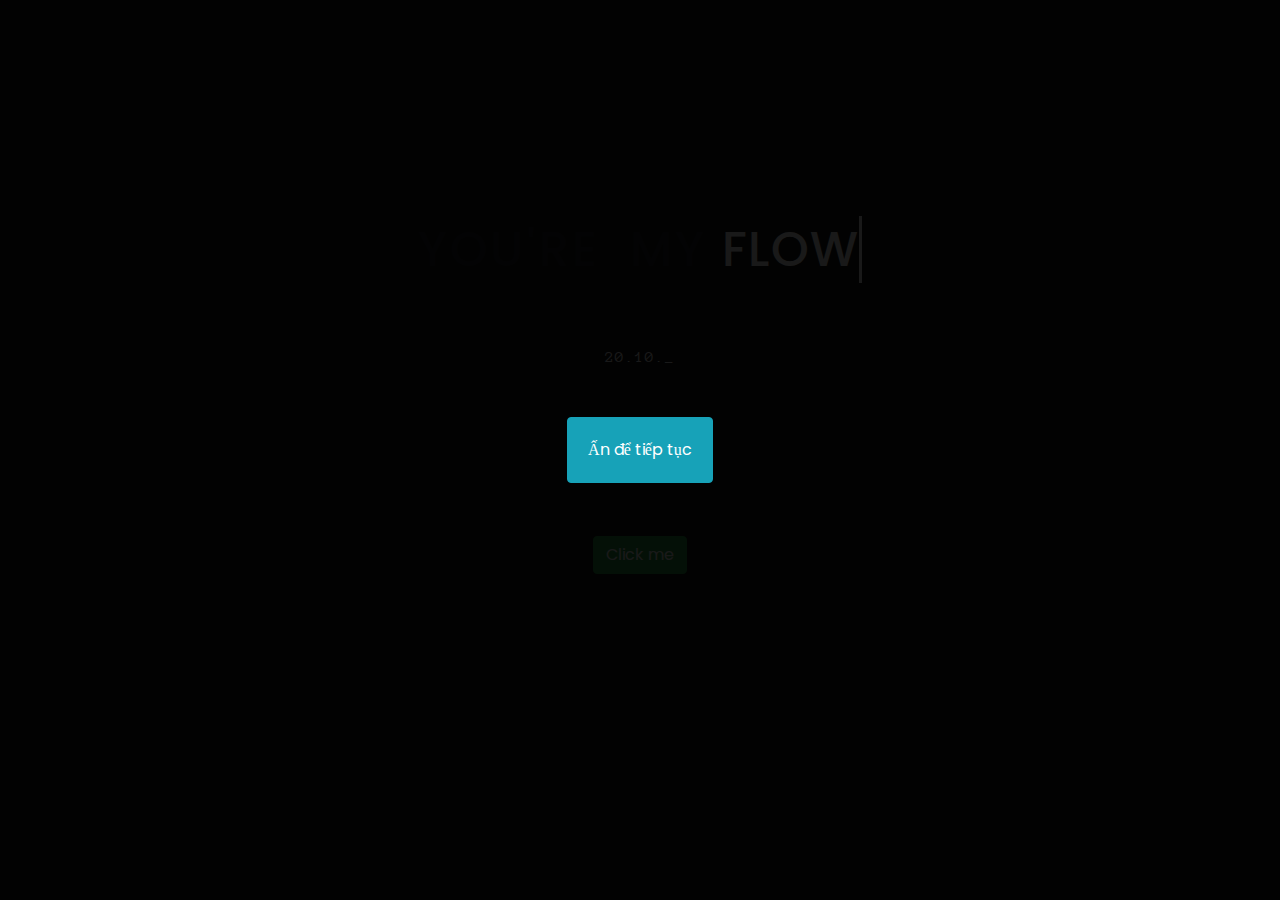
<file: index.html>
<!DOCTYPE html>
<html lang="en">
  <head>
    <meta charset="UTF-8" />
    <meta http-equiv="X-UA-Compatible" content="IE=edge" />
    <meta name="viewport" content="width=device-width, initial-scale=1.0" />
    <link rel="stylesheet" href="css/style.css" />
    <link rel="icon" href="img/flowers.png" type="image/x-icon" />
    <title>Flowers</title>
    <link
      href="https://fonts.googleapis.com/css?family=Anonymous+Pro"
      rel="stylesheet"
      type="text/css"
    />
    <link
      rel="stylesheet"
      href="https://cdn.jsdelivr.net/npm/bootstrap@4.0.0/dist/css/bootstrap.min.css"
      integrity="sha384-Gn5384xqQ1aoWXA+058RXPxPg6fy4IWvTNh0E263XmFcJlSAwiGgFAW/dAiS6JXm"
      crossorigin="anonymous"
    />
  </head>

  <body>
    <div class="overlay">
      <button
        type="button"
        class="btn btn-info"
        style="margin: auto"
        id="removeOverLay"
      >
        Ấn để tiếp tục
      </button>
    </div>
    <div class="greetings">
      <!-- silahkan menambah kata sesuai keinginan dengan <span>text...</span -->

      <span id="letter">Y</span>
      <span id="letter">O</span>
      <span id="letter">U</span>
      <span id="letter">'</span>
      <span id="letter">R</span>
      <span>E</span>

      <span style="margin-right: 20px"></span>
      <span id="letter">M</span>
      <span>Y</span>

      <span style="margin-right: 4pt"></span>
      <br class="mobile-break" />

      <span id="letter">
        <a
          href=""
          id="pp_letter"
          class="typewrite"
          data-period="2000"
          data-type='[ "FLOWER🌸", "SUNSHINE☀️", "LOVE❤️","QUEEN👸" ,"SWEET🍓"]'
        >
          <script>
            var TxtType = function (el, toRotate, period) {
              this.toRotate = toRotate;
              this.el = el;
              this.loopNum = 0;
              this.period = parseInt(period, 10) || 2000;
              this.txt = '';
              this.tick();
              this.isDeleting = false;
            };

            TxtType.prototype.tick = function () {
              var i = this.loopNum % this.toRotate.length;
              var fullTxt = this.toRotate[i];

              if (this.isDeleting) {
                this.txt = fullTxt.substring(0, this.txt.length - 1);
              } else {
                this.txt = fullTxt.substring(0, this.txt.length + 1);
              }

              this.el.innerHTML = '<span class="wrap">' + this.txt + '</span>';

              var that = this;
              var delta = 200 - Math.random() * 100;

              if (this.isDeleting) {
                delta /= 2;
              }

              if (!this.isDeleting && this.txt === fullTxt) {
                delta = this.period;
                this.isDeleting = true;
              } else if (this.isDeleting && this.txt === '') {
                this.isDeleting = false;
                this.loopNum++;
                delta = 500;
              }

              setTimeout(function () {
                that.tick();
              }, delta);
            };

            window.onload = function () {
              var elements = document.getElementsByClassName('typewrite');
              for (var i = 0; i < elements.length; i++) {
                var toRotate = elements[i].getAttribute('data-type');
                var period = elements[i].getAttribute('data-period');
                if (toRotate) {
                  new TxtType(elements[i], JSON.parse(toRotate), period);
                }
              }
              // INJECT CSS
              var css = document.createElement('style');
              css.type = 'text/css';
              css.innerHTML =
                '.typewrite > .wrap { border-right: 0.08em solid #fff}';
              document.body.appendChild(css);
            };
          </script>
          <span class="wrap"></span>
        </a>
      </span>
      <!-- <span id="letter">F</span>
        <span id="letter">L</span>
        <span id="letter">O</span>
        <span id="letter">W</span>
        <span id="letter">E</span>
        <span id="letter">R</span> -->
    </div>
    <div id="typedtext" class="csstext">
      <script>
        // set up text to print, each item in array is new line
        var aText = new Array(
          '20.10.2023 Ngày Phụ Nữ Việt Nam 😳',
          'Chúc cho em, người con gái anh yêu thương🥰',
          'Nguyễn Thu🤭 Luôn rạng rỡ, khỏe mạnh và tràn đầy hạnh phúc',
          'Chúc cho em🫣, người con gái của anh',
          'Luôn được bảo vệ, yêu thương🙃',
          'Và biết rằng, anh luôn ở đây, yêu thương bé <3'
        );
        var iSpeed = 100; // time delay of print out
        var iIndex = 0; // start printing array at this posision
        var iArrLength = aText[0].length; // the length of the text array
        var iScrollAt = 20; // start scrolling up at this many lines

        var iTextPos = 0; // initialise text position
        var sContents = ''; // initialise contents variable
        var iRow; // initialise current row

        function typewriter() {
          sContents = ' ';
          iRow = Math.max(0, iIndex - iScrollAt);
          var destination = document.getElementById('typedtext');

          while (iRow < iIndex) {
            sContents += aText[iRow++] + '<br>'; // Thêm thẻ <br> để tạo khoảng cách
          }
          destination.innerHTML =
            sContents + aText[iIndex].substring(0, iTextPos) + '_';
          if (iTextPos++ == iArrLength) {
            iTextPos = 0;
            iIndex++;
            if (iIndex != aText.length) {
              iArrLength = aText[iIndex].length;
              setTimeout('typewriter()', 500);
            }
          } else {
            setTimeout('typewriter()', iSpeed);
          }
        }

        typewriter();
      </script>
    </div>
    <div class="description">
      <!-- <p class="line-1 anim-typewriter"></p>
        <p class="line-1 anim-typewriter"></p>
        <p class="line-1 anim-typewriter"></p>
        <p class="line-1 anim-typewriter"></p> -->
    </div>
    <div class="button">
      <a
        href="flower.html"
        id="redirct"
        style="
          display: flex;
          flex-direction: column;
          align-items: center;
          justify-content: center;
        "
      >
        <div id="flower" class="rotate"></div>

        <script src="hoa.js"></script>
        <hr />
        <button type="button" class="btn btn-success">Click me</button>
      </a>
    </div>
    <audio src="audio/audio1.mp3" class="audio"></audio>
  </body>
  <script>
    const audio = document.querySelector('.audio');
    document
      .querySelector('#removeOverLay')
      .addEventListener('click', (event) => {
        document.querySelector('.overlay').style.display = 'none';
        audio.play();
      });
    audio.addEventListener('ended', () => {
      audio.play();
    });
  </script>
</html>
</file>
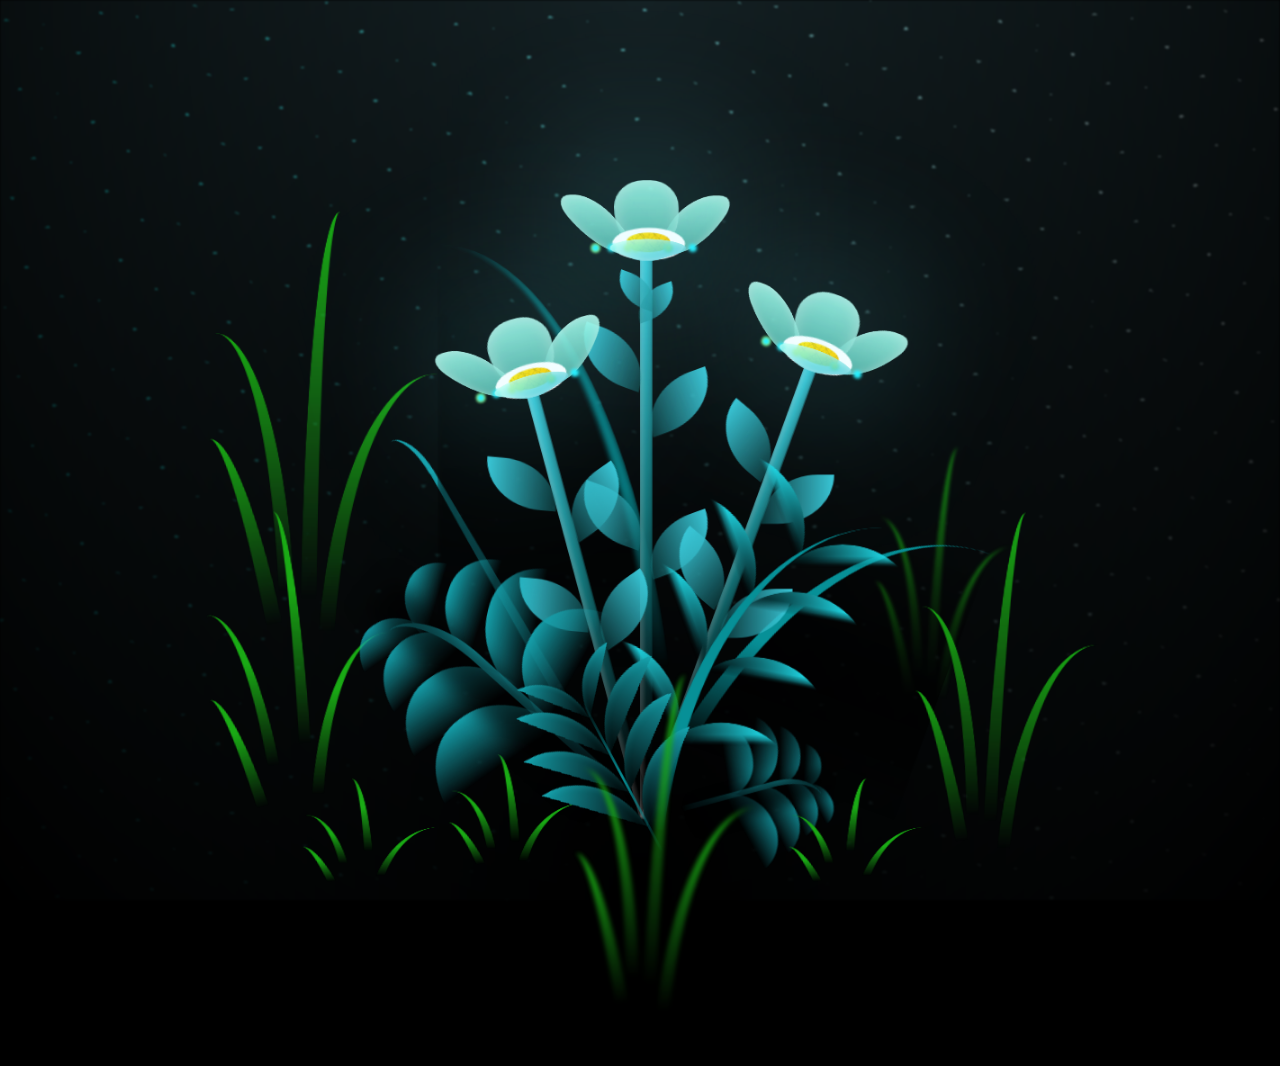
<file: flower.html>
<!DOCTYPE html>
<html lang="en">
  <head>
    <meta charset="UTF-8" />
    <meta http-equiv="X-UA-Compatible" content="IE=edge" />
    <meta name="viewport" content="width=device-width, initial-scale=1.0" />
    <link rel="stylesheet" href="css/main.css" />
    <link rel="icon" href="img/flowers.png" type="image/x-icon" />
    <title>flowers</title>
  </head>
  <body class="container">
    <div class="night"></div>
    <div class="flowers">
      <div class="flower flower--1">
        <div class="flower__leafs flower__leafs--1">
          <div class="flower__leaf flower__leaf--1"></div>
          <div class="flower__leaf flower__leaf--2"></div>
          <div class="flower__leaf flower__leaf--3"></div>
          <div class="flower__leaf flower__leaf--4"></div>
          <div class="flower__white-circle"></div>

          <div class="flower__light flower__light--1"></div>
          <div class="flower__light flower__light--2"></div>
          <div class="flower__light flower__light--3"></div>
          <div class="flower__light flower__light--4"></div>
          <div class="flower__light flower__light--5"></div>
          <div class="flower__light flower__light--6"></div>
          <div class="flower__light flower__light--7"></div>
          <div class="flower__light flower__light--8"></div>
        </div>
        <div class="flower__line">
          <div class="flower__line__leaf flower__line__leaf--1"></div>
          <div class="flower__line__leaf flower__line__leaf--2"></div>
          <div class="flower__line__leaf flower__line__leaf--3"></div>
          <div class="flower__line__leaf flower__line__leaf--4"></div>
          <div class="flower__line__leaf flower__line__leaf--5"></div>
          <div class="flower__line__leaf flower__line__leaf--6"></div>
        </div>
      </div>

      <div class="flower flower--2">
        <div class="flower__leafs flower__leafs--2">
          <div class="flower__leaf flower__leaf--1"></div>
          <div class="flower__leaf flower__leaf--2"></div>
          <div class="flower__leaf flower__leaf--3"></div>
          <div class="flower__leaf flower__leaf--4"></div>
          <div class="flower__white-circle"></div>

          <div class="flower__light flower__light--1"></div>
          <div class="flower__light flower__light--2"></div>
          <div class="flower__light flower__light--3"></div>
          <div class="flower__light flower__light--4"></div>
          <div class="flower__light flower__light--5"></div>
          <div class="flower__light flower__light--6"></div>
          <div class="flower__light flower__light--7"></div>
          <div class="flower__light flower__light--8"></div>
        </div>
        <div class="flower__line">
          <div class="flower__line__leaf flower__line__leaf--1"></div>
          <div class="flower__line__leaf flower__line__leaf--2"></div>
          <div class="flower__line__leaf flower__line__leaf--3"></div>
          <div class="flower__line__leaf flower__line__leaf--4"></div>
        </div>
      </div>

      <div class="flower flower--3">
        <div class="flower__leafs flower__leafs--3">
          <div class="flower__leaf flower__leaf--1"></div>
          <div class="flower__leaf flower__leaf--2"></div>
          <div class="flower__leaf flower__leaf--3"></div>
          <div class="flower__leaf flower__leaf--4"></div>
          <div class="flower__white-circle"></div>

          <div class="flower__light flower__light--1"></div>
          <div class="flower__light flower__light--2"></div>
          <div class="flower__light flower__light--3"></div>
          <div class="flower__light flower__light--4"></div>
          <div class="flower__light flower__light--5"></div>
          <div class="flower__light flower__light--6"></div>
          <div class="flower__light flower__light--7"></div>
          <div class="flower__light flower__light--8"></div>
        </div>
        <div class="flower__line">
          <div class="flower__line__leaf flower__line__leaf--1"></div>
          <div class="flower__line__leaf flower__line__leaf--2"></div>
          <div class="flower__line__leaf flower__line__leaf--3"></div>
          <div class="flower__line__leaf flower__line__leaf--4"></div>
        </div>
      </div>

      <div class="grow-ans" style="--d: 1.2s">
        <div class="flower__g-long">
          <div class="flower__g-long__top"></div>
          <div class="flower__g-long__bottom"></div>
        </div>
      </div>

      <div class="growing-grass">
        <div class="flower__grass flower__grass--1">
          <div class="flower__grass--top"></div>
          <div class="flower__grass--bottom"></div>
          <div class="flower__grass__leaf flower__grass__leaf--1"></div>
          <div class="flower__grass__leaf flower__grass__leaf--2"></div>
          <div class="flower__grass__leaf flower__grass__leaf--3"></div>
          <div class="flower__grass__leaf flower__grass__leaf--4"></div>
          <div class="flower__grass__leaf flower__grass__leaf--5"></div>
          <div class="flower__grass__leaf flower__grass__leaf--6"></div>
          <div class="flower__grass__leaf flower__grass__leaf--7"></div>
          <div class="flower__grass__leaf flower__grass__leaf--8"></div>
          <div class="flower__grass__overlay"></div>
        </div>
      </div>

      <div class="growing-grass">
        <div class="flower__grass flower__grass--2">
          <div class="flower__grass--top"></div>
          <div class="flower__grass--bottom"></div>
          <div class="flower__grass__leaf flower__grass__leaf--1"></div>
          <div class="flower__grass__leaf flower__grass__leaf--2"></div>
          <div class="flower__grass__leaf flower__grass__leaf--3"></div>
          <div class="flower__grass__leaf flower__grass__leaf--4"></div>
          <div class="flower__grass__leaf flower__grass__leaf--5"></div>
          <div class="flower__grass__leaf flower__grass__leaf--6"></div>
          <div class="flower__grass__leaf flower__grass__leaf--7"></div>
          <div class="flower__grass__leaf flower__grass__leaf--8"></div>
          <div class="flower__grass__overlay"></div>
        </div>
      </div>

      <div class="grow-ans" style="--d: 2.4s">
        <div class="flower__g-right flower__g-right--1">
          <div class="leaf"></div>
        </div>
      </div>

      <div class="grow-ans" style="--d: 2.8s">
        <div class="flower__g-right flower__g-right--2">
          <div class="leaf"></div>
        </div>
      </div>

      <div class="grow-ans" style="--d: 2.8s">
        <div class="flower__g-front">
          <div
            class="flower__g-front__leaf-wrapper flower__g-front__leaf-wrapper--1"
          >
            <div class="flower__g-front__leaf"></div>
          </div>
          <div
            class="flower__g-front__leaf-wrapper flower__g-front__leaf-wrapper--2"
          >
            <div class="flower__g-front__leaf"></div>
          </div>
          <div
            class="flower__g-front__leaf-wrapper flower__g-front__leaf-wrapper--3"
          >
            <div class="flower__g-front__leaf"></div>
          </div>
          <div
            class="flower__g-front__leaf-wrapper flower__g-front__leaf-wrapper--4"
          >
            <div class="flower__g-front__leaf"></div>
          </div>
          <div
            class="flower__g-front__leaf-wrapper flower__g-front__leaf-wrapper--5"
          >
            <div class="flower__g-front__leaf"></div>
          </div>
          <div
            class="flower__g-front__leaf-wrapper flower__g-front__leaf-wrapper--6"
          >
            <div class="flower__g-front__leaf"></div>
          </div>
          <div
            class="flower__g-front__leaf-wrapper flower__g-front__leaf-wrapper--7"
          >
            <div class="flower__g-front__leaf"></div>
          </div>
          <div
            class="flower__g-front__leaf-wrapper flower__g-front__leaf-wrapper--8"
          >
            <div class="flower__g-front__leaf"></div>
          </div>
          <div class="flower__g-front__line"></div>
        </div>
      </div>

      <div class="grow-ans" style="--d: 3.2s">
        <div class="flower__g-fr">
          <div class="leaf"></div>
          <div class="flower__g-fr__leaf flower__g-fr__leaf--1"></div>
          <div class="flower__g-fr__leaf flower__g-fr__leaf--2"></div>
          <div class="flower__g-fr__leaf flower__g-fr__leaf--3"></div>
          <div class="flower__g-fr__leaf flower__g-fr__leaf--4"></div>
          <div class="flower__g-fr__leaf flower__g-fr__leaf--5"></div>
          <div class="flower__g-fr__leaf flower__g-fr__leaf--6"></div>
          <div class="flower__g-fr__leaf flower__g-fr__leaf--7"></div>
          <div class="flower__g-fr__leaf flower__g-fr__leaf--8"></div>
        </div>
      </div>

      <div class="long-g long-g--0">
        <div class="grow-ans" style="--d: 3s">
          <div class="leaf leaf--0"></div>
        </div>
        <div class="grow-ans" style="--d: 2.2s">
          <div class="leaf leaf--1"></div>
        </div>
        <div class="grow-ans" style="--d: 3.4s">
          <div class="leaf leaf--2"></div>
        </div>
        <div class="grow-ans" style="--d: 3.6s">
          <div class="leaf leaf--3"></div>
        </div>
      </div>

      <div class="long-g long-g--1">
        <div class="grow-ans" style="--d: 3.6s">
          <div class="leaf leaf--0"></div>
        </div>
        <div class="grow-ans" style="--d: 3.8s">
          <div class="leaf leaf--1"></div>
        </div>
        <div class="grow-ans" style="--d: 4s">
          <div class="leaf leaf--2"></div>
        </div>
        <div class="grow-ans" style="--d: 4.2s">
          <div class="leaf leaf--3"></div>
        </div>
      </div>

      <div class="long-g long-g--2">
        <div class="grow-ans" style="--d: 4s">
          <div class="leaf leaf--0"></div>
        </div>
        <div class="grow-ans" style="--d: 4.2s">
          <div class="leaf leaf--1"></div>
        </div>
        <div class="grow-ans" style="--d: 4.4s">
          <div class="leaf leaf--2"></div>
        </div>
        <div class="grow-ans" style="--d: 4.6s">
          <div class="leaf leaf--3"></div>
        </div>
      </div>

      <div class="long-g long-g--3">
        <div class="grow-ans" style="--d: 4s">
          <div class="leaf leaf--0"></div>
        </div>
        <div class="grow-ans" style="--d: 4.2s">
          <div class="leaf leaf--1"></div>
        </div>
        <div class="grow-ans" style="--d: 3s">
          <div class="leaf leaf--2"></div>
        </div>
        <div class="grow-ans" style="--d: 3.6s">
          <div class="leaf leaf--3"></div>
        </div>
      </div>

      <div class="long-g long-g--4">
        <div class="grow-ans" style="--d: 4s">
          <div class="leaf leaf--0"></div>
        </div>
        <div class="grow-ans" style="--d: 4.2s">
          <div class="leaf leaf--1"></div>
        </div>
        <div class="grow-ans" style="--d: 3s">
          <div class="leaf leaf--2"></div>
        </div>
        <div class="grow-ans" style="--d: 3.6s">
          <div class="leaf leaf--3"></div>
        </div>
      </div>

      <div class="long-g long-g--5">
        <div class="grow-ans" style="--d: 4s">
          <div class="leaf leaf--0"></div>
        </div>
        <div class="grow-ans" style="--d: 4.2s">
          <div class="leaf leaf--1"></div>
        </div>
        <div class="grow-ans" style="--d: 3s">
          <div class="leaf leaf--2"></div>
        </div>
        <div class="grow-ans" style="--d: 3.6s">
          <div class="leaf leaf--3"></div>
        </div>
      </div>

      <div class="long-g long-g--6">
        <div class="grow-ans" style="--d: 4.2s">
          <div class="leaf leaf--0"></div>
        </div>
        <div class="grow-ans" style="--d: 4.4s">
          <div class="leaf leaf--1"></div>
        </div>
        <div class="grow-ans" style="--d: 4.6s">
          <div class="leaf leaf--2"></div>
        </div>
        <div class="grow-ans" style="--d: 4.8s">
          <div class="leaf leaf--3"></div>
        </div>
      </div>

      <div class="long-g long-g--7">
        <div class="grow-ans" style="--d: 3s">
          <div class="leaf leaf--0"></div>
        </div>
        <div class="grow-ans" style="--d: 3.2s">
          <div class="leaf leaf--1"></div>
        </div>
        <div class="grow-ans" style="--d: 3.5s">
          <div class="leaf leaf--2"></div>
        </div>
        <div class="grow-ans" style="--d: 3.6s">
          <div class="leaf leaf--3"></div>
        </div>
      </div>
      <audio class="audio" src="audio/audio2.mp3"></audio>
    </div>
    <script src="main.js"></script>
    <script>
      const audio = document.querySelector('.audio');
      window.addEventListener('load', () =>
        setTimeout(() => audio.play(), 273)
      );
      audio.addEventListener('ended', () => audio.play());
    </script>
  </body>
</html>
</file>
<file: css/style.css>
@import url('https://fonts.googleapis.com/css2?family=Poppins:ital,wght@0,500;1,900&display=swap');
* {
  font-family: 'Poppins', cursive;
}
/* &#1044;&#1106;&#1073;»‘i v&#1073;»›i thi&#1073;&#1108;&#1111;t b&#1073;»‹ di &#1044;‘&#1073;»™ng */
@media screen and (max-width: 574px) {
  .greetings {
    font-size: 3rem;
    font-weight: 500;
    text-align: center;
  }
  .description {
    font-size: 1rem;
  }
  .button a {
    font-size: 0.5rem;
  }
}

body {
  display: flex;
  flex-direction: column;
  align-items: center;
  justify-content: center;
  background-color: black;
  width: 100%;
  height: auto;

  font-family: 'Anonymous Pro', monospace;
  background-color: rgb(25, 25, 25);
}
.greetings {
  width: 100%;
  margin: 1rem 0;
  display: block;
  font-size: 3rem;
  font-weight: 500;
  text-align: center;
  height: 15%;
}
/* CSS cho c&#1073;c thi&#7871;t b&#7883; kh&#1073;c */
@media (max-width: 769px) {
  .greetings {
    width: 100%;
    margin: 6rem 0;
    display: block;
    font-size: 3rem;
    padding-bottom: 14%;
    font-weight: 500;
    text-align: center;
    height: 15%;
  }
}
.greetings > span {
  animation: glow 2.5s ease-in-out infinite;
}
@keyframes glow {
  0%,
  100% {
    color: #fff;
    text-shadow: 0 0 12px #39c6d6, 0 0 50px #39c6d6, 0 0 100px #39c6d6;
  }
  10%,
  90% {
    color: #111;
    text-shadow: none;
  }
}
.greetings > span:nth-child(2) {
  animation-delay: 0.2s;
}
.greetings > span:nth-child(3) {
  animation-delay: 0.4s;
}
.greetings > span:nth-child(4) {
  animation-delay: 0.6s;
}
.greetings > span:nth-child(5) {
  animation-delay: 0.8s;
}
.greetings > span:nth-child(6) {
  animation-delay: 1s;
}
.greetings > span:nth-child(7) {
  animation-delay: 1.2s;
}
.greetings > span:nth-child(8) {
  animation-delay: 1.4s;
}
.greetings > span:nth-child(9) {
  animation-delay: 1.6s;
}

.description {
  font-size: 1.5rem;
  margin-bottom: 20px;
}

.button a {
  text-decoration: none;
  font-size: 1rem;
  color: #111;
}

#letter {
  letter-spacing: -0.2em;
}
@media screen and (max-width: 574px) {
  .greetings {
    display: block;
    font-size: 3rem;
    font-weight: 500;
    text-align: center;
  }
  .description {
    font-size: 1rem;
  }

  .button a {
    font-size: 0.5rem;
  }
}

@keyframes rotate {
  0% {
    transform: rotate(0deg);
  }
  100% {
    transform: rotate(360deg);
  }
}

.rotate {
  animation: rotate 10s linear infinite; /* Xoay trong 10 gi&#1043;&#1118;y v&#1043;&#1169; h&#1073;&#1108;&#1038;n l&#1073;&#1108;§n */
  width: 124px; /* K&#1043;­ch th&#1046;°&#1073;»›c c&#1073;»§a h&#1043;¬nh hoa */
  height: 114px;
  background: url('https://www.pinclipart.com/picdir/big/527-5271014_clipart-spring-flowers-black-and-5-petal-flower.png')
    no-repeat center center; /* &#1044;&#1106;&#1073;&#1108;·t h&#1043;¬nh &#1073;&#1108;&#1032;nh hoa l&#1043; m n&#1073;»&#1027;n */
  background-size: cover; /* &#1044;&#1106;&#1073;&#1108;&#1032;m b&#1073;&#1108;&#1032;o h&#1043;¬nh &#1073;&#1108;&#1032;nh hoa n&#1073;»&#1027;n bao ph&#1073;»§ ho&#1043; n to&#1043; n */
}
.flower {
  width: 40px;
  height: 40px;
  border-radius: 50%;
  background-color: #fff;
  position: absolute;
  top: 50%;
  left: 50%;
  transform: translate(-50%, -50%);
}

.petal {
  width: 10px;
  height: 10px;
  border-radius: 50%;
  background-color: #fff;
  position: absolute;
}
/* Google Fonts */
@import url(https://fonts.googleapis.com/css?family=Anonymous+Pro);

/* Global */
html {
  min-height: 100%;
  overflow: hidden;
}
body {
  height: calc(100vh - 8em);

  color: rgba(255, 255, 255, 0.75);
  font-family: 'Anonymous Pro', monospace;
  background-color: rgb(25, 25, 25) !important;
}
.line-1 {
  position: relative;
  top: 50%;
  width: 50em;
  margin: 0 auto;
  border-right: 2px solid rgba(255, 255, 255, 0.75);
  font-size: 120%;
  text-align: center;
  white-space: nowrap;
  overflow: hidden;
  transform: translateY(-50%);
}

/* Animation */
.anim-typewriter {
  animation: typewriter 4s steps(44) 1s 1 normal both,
    blinkTextCursor 500ms steps(44) infinite normal;
}
@keyframes typewriter {
  from {
    width: 0;
  }
  to {
    width: 50em;
  }
}
@keyframes blinkTextCursor {
  from {
    border-right-color: rgba(255, 255, 255, 0.75);
  }
  to {
    border-right-color: transparent;
  }
}
.csstext {
  display: flex;
  width: 95%;
  font-family: 'Anonymous Pro', monospace;
  font-size: 12pt;
  text-align: center;
  white-space: normal;
  justify-content: center;
  padding: 28px 45%;
  letter-spacing: 1px;
  color: #fff;
  font-weight: normal;
}
@media screen and (max-width: 574px) {
  .csstext {
    padding: 2em; /* Thay &#1044;‘&#1073;»•i &#1044;‘&#1073;»™ d&#1043; y l&#1073;»&#1027; cho thi&#1073;&#1108;&#1111;t b&#1073;»‹ di &#1044;‘&#1073;»™ng */
    font-size: 12pt; /* &#1044;&#1106;i&#1073;»&#1027;u ch&#1073;»‰nh k&#1043;­ch th&#1046;°&#1073;»›c ph&#1043;&#1169;ng ch&#1073;»&#1031; cho thi&#1073;&#1108;&#1111;t b&#1073;»‹ di &#1044;‘&#1073;»™ng */
    text-align: center; /* C&#1044;&#1107;n gi&#1073;»&#1031;a v&#1044;&#1107;n b&#1073;&#1108;&#1032;n cho thi&#1073;&#1108;&#1111;t b&#1073;»‹ di &#1044;‘&#1073;»™ng */
    width: 100%; /* S&#1073;»­ d&#1073;»&#1168;ng to&#1043; n b&#1073;»™ chi&#1073;»&#1027;u r&#1073;»™ng cho thi&#1073;&#1108;&#1111;t b&#1073;»‹ di &#1044;‘&#1073;»™ng */
    letter-spacing: 0.5px; /* &#1044;&#1106;i&#1073;»&#1027;u ch&#1073;»‰nh kho&#1073;&#1108;&#1032;ng c&#1043;&#1038;ch gi&#1073;»&#1031;a c&#1043;&#1038;c ch&#1073;»&#1031; c&#1043;&#1038;i */
  }
}
#pp_letter {
  color: #fff;
  letter-spacing: 1px;
  color: #fff;
  text-decoration: none;
}
.spacing_01 {
  padding: 0 3rem;
}
/* CSS cho thi&#1073;&#1108;&#1111;t b&#1073;»‹ di &#1044;‘&#1073;»™ng */
@media (max-width: 768px) {
  .mobile-break {
    display: block; /* Hi&#1073;»&#1107;n th&#1073;»‹ th&#1073;&#1108;» <br> tr&#1043;&#1028;n thi&#1073;&#1108;&#1111;t b&#1073;»‹ di &#1044;‘&#1073;»™ng */
  }
}

/* CSS cho c&#1043;&#1038;c thi&#1073;&#1108;&#1111;t b&#1073;»‹ kh&#1043;&#1038;c */
@media (min-width: 769px) {
  .mobile-break {
    display: none; /* &#1073;&#1108;&#1025;n th&#1073;&#1108;» <br> tr&#1043;&#1028;n c&#1043;&#1038;c thi&#1073;&#1108;&#1111;t b&#1073;»‹ kh&#1043;&#1038;c */
  }
}
#typedtext {
  padding: unset;
}
.overlay {
  display: flex;
  position: absolute;
  top: 0;
  bottom: 0;
  left: 0;
  right: 0;
  background-color: rgba(0, 0, 0, 0.9);
  z-index: 10;
}
.overlay button {
  padding: 20px;
}
</file>
<file: css/main.css>
*,
*::after,
*::before {
  padding: 0;
  margin: 0;
  box-sizing: border-box;
}

:root {
  --dark-color: #000;
}

body {
  display: flex;
  align-items: flex-end;
  justify-content: center;
  min-height: 100vh;
  background-color: var(--dark-color);
  overflow: hidden;
  perspective: 1000px;
}

.night {
  position: fixed;
  left: 50%;
  top: 0;
  transform: translateX(-50%);
  width: 100%;
  height: 100%;
  filter: blur(0.1vmin);
  background-image: radial-gradient(
      ellipse at top,
      transparent 0%,
      var(--dark-color)
    ),
    radial-gradient(
      ellipse at bottom,
      var(--dark-color),
      rgba(145, 233, 255, 0.2)
    ),
    repeating-linear-gradient(
      220deg,
      rgb(0, 0, 0) 0px,
      rgb(0, 0, 0) 19px,
      transparent 19px,
      transparent 22px
    ),
    repeating-linear-gradient(
      189deg,
      rgb(0, 0, 0) 0px,
      rgb(0, 0, 0) 19px,
      transparent 19px,
      transparent 22px
    ),
    repeating-linear-gradient(
      148deg,
      rgb(0, 0, 0) 0px,
      rgb(0, 0, 0) 19px,
      transparent 19px,
      transparent 22px
    ),
    linear-gradient(90deg, rgb(0, 255, 250), rgb(240, 240, 240));
}

.flowers {
  position: relative;
  transform: scale(0.9);
}

.flower {
  position: absolute;
  bottom: 10vmin;
  transform-origin: bottom center;
  z-index: 10;
  --fl-speed: 0.8s;
}
.flower--1 {
  -webkit-animation: moving-flower-1 4s linear infinite;
  animation: moving-flower-1 4s linear infinite;
}
.flower--1 .flower__line {
  height: 70vmin;
  -webkit-animation-delay: 0.3s;
  animation-delay: 0.3s;
}
.flower--1 .flower__line__leaf--1 {
  -webkit-animation: blooming-leaf-right var(--fl-speed) 1.6s backwards;
  animation: blooming-leaf-right var(--fl-speed) 1.6s backwards;
}
.flower--1 .flower__line__leaf--2 {
  -webkit-animation: blooming-leaf-right var(--fl-speed) 1.4s backwards;
  animation: blooming-leaf-right var(--fl-speed) 1.4s backwards;
}
.flower--1 .flower__line__leaf--3 {
  -webkit-animation: blooming-leaf-left var(--fl-speed) 1.2s backwards;
  animation: blooming-leaf-left var(--fl-speed) 1.2s backwards;
}
.flower--1 .flower__line__leaf--4 {
  -webkit-animation: blooming-leaf-left var(--fl-speed) 1s backwards;
  animation: blooming-leaf-left var(--fl-speed) 1s backwards;
}
.flower--1 .flower__line__leaf--5 {
  -webkit-animation: blooming-leaf-right var(--fl-speed) 1.8s backwards;
  animation: blooming-leaf-right var(--fl-speed) 1.8s backwards;
}
.flower--1 .flower__line__leaf--6 {
  -webkit-animation: blooming-leaf-left var(--fl-speed) 2s backwards;
  animation: blooming-leaf-left var(--fl-speed) 2s backwards;
}
.flower--2 {
  left: 50%;
  transform: rotate(20deg);
  -webkit-animation: moving-flower-2 4s linear infinite;
  animation: moving-flower-2 4s linear infinite;
}
.flower--2 .flower__line {
  height: 60vmin;
  -webkit-animation-delay: 0.6s;
  animation-delay: 0.6s;
}
.flower--2 .flower__line__leaf--1 {
  -webkit-animation: blooming-leaf-right var(--fl-speed) 1.9s backwards;
  animation: blooming-leaf-right var(--fl-speed) 1.9s backwards;
}
.flower--2 .flower__line__leaf--2 {
  -webkit-animation: blooming-leaf-right var(--fl-speed) 1.7s backwards;
  animation: blooming-leaf-right var(--fl-speed) 1.7s backwards;
}
.flower--2 .flower__line__leaf--3 {
  -webkit-animation: blooming-leaf-left var(--fl-speed) 1.5s backwards;
  animation: blooming-leaf-left var(--fl-speed) 1.5s backwards;
}
.flower--2 .flower__line__leaf--4 {
  -webkit-animation: blooming-leaf-left var(--fl-speed) 1.3s backwards;
  animation: blooming-leaf-left var(--fl-speed) 1.3s backwards;
}
.flower--3 {
  left: 50%;
  transform: rotate(-15deg);
  -webkit-animation: moving-flower-3 4s linear infinite;
  animation: moving-flower-3 4s linear infinite;
}
.flower--3 .flower__line {
  -webkit-animation-delay: 0.9s;
  animation-delay: 0.9s;
}
.flower--3 .flower__line__leaf--1 {
  -webkit-animation: blooming-leaf-right var(--fl-speed) 2.5s backwards;
  animation: blooming-leaf-right var(--fl-speed) 2.5s backwards;
}
.flower--3 .flower__line__leaf--2 {
  -webkit-animation: blooming-leaf-right var(--fl-speed) 2.3s backwards;
  animation: blooming-leaf-right var(--fl-speed) 2.3s backwards;
}
.flower--3 .flower__line__leaf--3 {
  -webkit-animation: blooming-leaf-left var(--fl-speed) 2.1s backwards;
  animation: blooming-leaf-left var(--fl-speed) 2.1s backwards;
}
.flower--3 .flower__line__leaf--4 {
  -webkit-animation: blooming-leaf-left var(--fl-speed) 1.9s backwards;
  animation: blooming-leaf-left var(--fl-speed) 1.9s backwards;
}
.flower__leafs {
  position: relative;
  -webkit-animation: blooming-flower 2s backwards;
  animation: blooming-flower 2s backwards;
}
.flower__leafs--1 {
  -webkit-animation-delay: 1.1s;
  animation-delay: 1.1s;
}
.flower__leafs--2 {
  -webkit-animation-delay: 1.4s;
  animation-delay: 1.4s;
}
.flower__leafs--3 {
  -webkit-animation-delay: 1.7s;
  animation-delay: 1.7s;
}
.flower__leafs::after {
  content: '';
  position: absolute;
  left: 0;
  top: 0;
  transform: translate(-50%, -100%);
  width: 8vmin;
  height: 8vmin;
  background-color: #6bf0ff;
  filter: blur(10vmin);
}
.flower__leaf {
  position: absolute;
  bottom: 0;
  left: 50%;
  width: 8vmin;
  height: 11vmin;
  border-radius: 51% 49% 47% 53%/44% 45% 55% 69%;
  background-color: #a7ffee;
  background-image: linear-gradient(to top, #54b8aa, #a7ffee);
  transform-origin: bottom center;
  opacity: 0.9;
  box-shadow: inset 0 0 2vmin rgba(255, 255, 255, 0.5);
}
.flower__leaf--1 {
  transform: translate(-10%, 1%) rotateY(40deg) rotateX(-50deg);
}
.flower__leaf--2 {
  transform: translate(-50%, -4%) rotateX(40deg);
}
.flower__leaf--3 {
  transform: translate(-90%, 0%) rotateY(45deg) rotateX(50deg);
}
.flower__leaf--4 {
  width: 8vmin;
  height: 8vmin;
  transform-origin: bottom left;
  border-radius: 4vmin 10vmin 4vmin 4vmin;
  transform: translate(0%, 18%) rotateX(70deg) rotate(-43deg);
  background-image: linear-gradient(to top, #39c6d6, #a7ffee);
  z-index: 1;
  opacity: 0.8;
}
.flower__white-circle {
  position: absolute;
  left: -3.5vmin;
  top: -3vmin;
  width: 9vmin;
  height: 4vmin;
  border-radius: 50%;
  background-color: #fff;
}
.flower__white-circle::after {
  content: '';
  position: absolute;
  left: 50%;
  top: 45%;
  transform: translate(-50%, -50%);
  width: 60%;
  height: 60%;
  border-radius: inherit;
  background-image: repeating-linear-gradient(
      135deg,
      rgba(0, 0, 0, 0.03) 0px,
      rgba(0, 0, 0, 0.03) 1px,
      transparent 1px,
      transparent 12px
    ),
    repeating-linear-gradient(
      45deg,
      rgba(0, 0, 0, 0.03) 0px,
      rgba(0, 0, 0, 0.03) 1px,
      transparent 1px,
      transparent 12px
    ),
    repeating-linear-gradient(
      67.5deg,
      rgba(0, 0, 0, 0.03) 0px,
      rgba(0, 0, 0, 0.03) 1px,
      transparent 1px,
      transparent 12px
    ),
    repeating-linear-gradient(
      135deg,
      rgba(0, 0, 0, 0.03) 0px,
      rgba(0, 0, 0, 0.03) 1px,
      transparent 1px,
      transparent 12px
    ),
    repeating-linear-gradient(
      45deg,
      rgba(0, 0, 0, 0.03) 0px,
      rgba(0, 0, 0, 0.03) 1px,
      transparent 1px,
      transparent 12px
    ),
    repeating-linear-gradient(
      112.5deg,
      rgba(0, 0, 0, 0.03) 0px,
      rgba(0, 0, 0, 0.03) 1px,
      transparent 1px,
      transparent 12px
    ),
    repeating-linear-gradient(
      112.5deg,
      rgba(0, 0, 0, 0.03) 0px,
      rgba(0, 0, 0, 0.03) 1px,
      transparent 1px,
      transparent 12px
    ),
    repeating-linear-gradient(
      45deg,
      rgba(0, 0, 0, 0.03) 0px,
      rgba(0, 0, 0, 0.03) 1px,
      transparent 1px,
      transparent 12px
    ),
    repeating-linear-gradient(
      22.5deg,
      rgba(0, 0, 0, 0.03) 0px,
      rgba(0, 0, 0, 0.03) 1px,
      transparent 1px,
      transparent 12px
    ),
    repeating-linear-gradient(
      45deg,
      rgba(0, 0, 0, 0.03) 0px,
      rgba(0, 0, 0, 0.03) 1px,
      transparent 1px,
      transparent 12px
    ),
    repeating-linear-gradient(
      22.5deg,
      rgba(0, 0, 0, 0.03) 0px,
      rgba(0, 0, 0, 0.03) 1px,
      transparent 1px,
      transparent 12px
    ),
    repeating-linear-gradient(
      135deg,
      rgba(0, 0, 0, 0.03) 0px,
      rgba(0, 0, 0, 0.03) 1px,
      transparent 1px,
      transparent 12px
    ),
    repeating-linear-gradient(
      157.5deg,
      rgba(0, 0, 0, 0.03) 0px,
      rgba(0, 0, 0, 0.03) 1px,
      transparent 1px,
      transparent 12px
    ),
    repeating-linear-gradient(
      67.5deg,
      rgba(0, 0, 0, 0.03) 0px,
      rgba(0, 0, 0, 0.03) 1px,
      transparent 1px,
      transparent 12px
    ),
    repeating-linear-gradient(
      67.5deg,
      rgba(0, 0, 0, 0.03) 0px,
      rgba(0, 0, 0, 0.03) 1px,
      transparent 1px,
      transparent 12px
    ),
    linear-gradient(90deg, rgb(255, 235, 18), rgb(255, 206, 0));
}
.flower__line {
  height: 55vmin;
  width: 1.5vmin;
  background-image: linear-gradient(
      to left,
      rgba(0, 0, 0, 0.2),
      transparent,
      rgba(255, 255, 255, 0.2)
    ),
    linear-gradient(to top, transparent 10%, #14757a, #39c6d6);
  box-shadow: inset 0 0 2px rgba(0, 0, 0, 0.5);
  -webkit-animation: grow-flower-tree 4s backwards;
  animation: grow-flower-tree 4s backwards;
}
.flower__line__leaf {
  --w: 7vmin;
  --h: calc(var(--w) + 2vmin);
  position: absolute;
  top: 20%;
  left: 90%;
  width: var(--w);
  height: var(--h);
  border-top-right-radius: var(--h);
  border-bottom-left-radius: var(--h);
  background-image: linear-gradient(to top, rgba(20, 117, 122, 0.4), #39c6d6);
}
.flower__line__leaf--1 {
  transform: rotate(70deg) rotateY(30deg);
}
.flower__line__leaf--2 {
  top: 45%;
  transform: rotate(70deg) rotateY(30deg);
}
.flower__line__leaf--3,
.flower__line__leaf--4,
.flower__line__leaf--6 {
  border-top-right-radius: 0;
  border-bottom-left-radius: 0;
  border-top-left-radius: var(--h);
  border-bottom-right-radius: var(--h);
  left: -460%;
  top: 12%;
  transform: rotate(-70deg) rotateY(30deg);
}
.flower__line__leaf--4 {
  top: 40%;
}
.flower__line__leaf--5 {
  top: 0;
  transform-origin: left;
  transform: rotate(70deg) rotateY(30deg) scale(0.6);
}
.flower__line__leaf--6 {
  top: -2%;
  left: -450%;
  transform-origin: right;
  transform: rotate(-70deg) rotateY(30deg) scale(0.6);
}
.flower__light {
  position: absolute;
  bottom: 0vmin;
  width: 1vmin;
  height: 1vmin;
  background-color: rgb(255, 251, 0);
  border-radius: 50%;
  filter: blur(0.2vmin);
  -webkit-animation: light-ans 4s linear infinite backwards;
  animation: light-ans 4s linear infinite backwards;
}
.flower__light:nth-child(odd) {
  background-color: #23f0ff;
}
.flower__light--1 {
  left: -2vmin;
  -webkit-animation-delay: 1s;
  animation-delay: 1s;
}
.flower__light--2 {
  left: 3vmin;
  -webkit-animation-delay: 0.5s;
  animation-delay: 0.5s;
}
.flower__light--3 {
  left: -6vmin;
  -webkit-animation-delay: 0.3s;
  animation-delay: 0.3s;
}
.flower__light--4 {
  left: 6vmin;
  -webkit-animation-delay: 0.9s;
  animation-delay: 0.9s;
}
.flower__light--5 {
  left: -1vmin;
  -webkit-animation-delay: 1.5s;
  animation-delay: 1.5s;
}
.flower__light--6 {
  left: -4vmin;
  -webkit-animation-delay: 3s;
  animation-delay: 3s;
}
.flower__light--7 {
  left: 3vmin;
  -webkit-animation-delay: 2s;
  animation-delay: 2s;
}
.flower__light--8 {
  left: -6vmin;
  -webkit-animation-delay: 3.5s;
  animation-delay: 3.5s;
}
.flower__grass {
  --c: #159faa;
  --line-w: 1.5vmin;
  position: absolute;
  bottom: 12vmin;
  left: -7vmin;
  display: flex;
  flex-direction: column;
  align-items: flex-end;
  z-index: 20;
  transform-origin: bottom center;
  transform: rotate(-48deg) rotateY(40deg);
}
.flower__grass--1 {
  -webkit-animation: moving-grass 2s linear infinite;
  animation: moving-grass 2s linear infinite;
}
.flower__grass--2 {
  left: 2vmin;
  bottom: 10vmin;
  transform: scale(0.5) rotate(75deg) rotateX(10deg) rotateY(-200deg);
  opacity: 0.8;
  z-index: 0;
  -webkit-animation: moving-grass--2 1.5s linear infinite;
  animation: moving-grass--2 1.5s linear infinite;
}
.flower__grass--top {
  width: 7vmin;
  height: 10vmin;
  border-top-right-radius: 100%;
  border-right: var(--line-w) solid var(--c);
  transform-origin: bottom center;
  transform: rotate(-2deg);
}
.flower__grass--bottom {
  margin-top: -2px;
  width: var(--line-w);
  height: 25vmin;
  background-image: linear-gradient(to top, transparent, var(--c));
}
.flower__grass__leaf {
  --size: 10vmin;
  position: absolute;
  width: calc(var(--size) * 2.1);
  height: var(--size);
  border-top-left-radius: var(--size);
  border-top-right-radius: var(--size);
  background-image: linear-gradient(
    to top,
    transparent,
    transparent 30%,
    var(--c)
  );
  z-index: 100;
}
.flower__grass__leaf--1 {
  top: -6%;
  left: 30%;
  --size: 6vmin;
  transform: rotate(-20deg);
  -webkit-animation: growing-grass-ans--1 2s 2.6s backwards;
  animation: growing-grass-ans--1 2s 2.6s backwards;
}
@-webkit-keyframes growing-grass-ans--1 {
  0% {
    transform-origin: bottom left;
    transform: rotate(-20deg) scale(0);
  }
}
@keyframes growing-grass-ans--1 {
  0% {
    transform-origin: bottom left;
    transform: rotate(-20deg) scale(0);
  }
}
.flower__grass__leaf--2 {
  top: -5%;
  left: -110%;
  --size: 6vmin;
  transform: rotate(10deg);
  -webkit-animation: growing-grass-ans--2 2s 2.4s linear backwards;
  animation: growing-grass-ans--2 2s 2.4s linear backwards;
}
@-webkit-keyframes growing-grass-ans--2 {
  0% {
    transform-origin: bottom right;
    transform: rotate(10deg) scale(0);
  }
}
@keyframes growing-grass-ans--2 {
  0% {
    transform-origin: bottom right;
    transform: rotate(10deg) scale(0);
  }
}
.flower__grass__leaf--3 {
  top: 5%;
  left: 60%;
  --size: 8vmin;
  transform: rotate(-18deg) rotateX(-20deg);
  -webkit-animation: growing-grass-ans--3 2s 2.2s linear backwards;
  animation: growing-grass-ans--3 2s 2.2s linear backwards;
}
@-webkit-keyframes growing-grass-ans--3 {
  0% {
    transform-origin: bottom left;
    transform: rotate(-18deg) rotateX(-20deg) scale(0);
  }
}
@keyframes growing-grass-ans--3 {
  0% {
    transform-origin: bottom left;
    transform: rotate(-18deg) rotateX(-20deg) scale(0);
  }
}
.flower__grass__leaf--4 {
  top: 6%;
  left: -135%;
  --size: 8vmin;
  transform: rotate(2deg);
  -webkit-animation: growing-grass-ans--4 2s 2s linear backwards;
  animation: growing-grass-ans--4 2s 2s linear backwards;
}
@-webkit-keyframes growing-grass-ans--4 {
  0% {
    transform-origin: bottom right;
    transform: rotate(2deg) scale(0);
  }
}
@keyframes growing-grass-ans--4 {
  0% {
    transform-origin: bottom right;
    transform: rotate(2deg) scale(0);
  }
}
.flower__grass__leaf--5 {
  top: 20%;
  left: 60%;
  --size: 10vmin;
  transform: rotate(-24deg) rotateX(-20deg);
  -webkit-animation: growing-grass-ans--5 2s 1.8s linear backwards;
  animation: growing-grass-ans--5 2s 1.8s linear backwards;
}
@-webkit-keyframes growing-grass-ans--5 {
  0% {
    transform-origin: bottom left;
    transform: rotate(-24deg) rotateX(-20deg) scale(0);
  }
}
@keyframes growing-grass-ans--5 {
  0% {
    transform-origin: bottom left;
    transform: rotate(-24deg) rotateX(-20deg) scale(0);
  }
}
.flower__grass__leaf--6 {
  top: 22%;
  left: -180%;
  --size: 10vmin;
  transform: rotate(10deg);
  -webkit-animation: growing-grass-ans--6 2s 1.6s linear backwards;
  animation: growing-grass-ans--6 2s 1.6s linear backwards;
}
@-webkit-keyframes growing-grass-ans--6 {
  0% {
    transform-origin: bottom right;
    transform: rotate(10deg) scale(0);
  }
}
@keyframes growing-grass-ans--6 {
  0% {
    transform-origin: bottom right;
    transform: rotate(10deg) scale(0);
  }
}
.flower__grass__leaf--7 {
  top: 39%;
  left: 70%;
  --size: 10vmin;
  transform: rotate(-10deg);
  -webkit-animation: growing-grass-ans--7 2s 1.4s linear backwards;
  animation: growing-grass-ans--7 2s 1.4s linear backwards;
}
@-webkit-keyframes growing-grass-ans--7 {
  0% {
    transform-origin: bottom left;
    transform: rotate(-10deg) scale(0);
  }
}
@keyframes growing-grass-ans--7 {
  0% {
    transform-origin: bottom left;
    transform: rotate(-10deg) scale(0);
  }
}
.flower__grass__leaf--8 {
  top: 40%;
  left: -215%;
  --size: 11vmin;
  transform: rotate(10deg);
  -webkit-animation: growing-grass-ans--8 2s 1.2s linear backwards;
  animation: growing-grass-ans--8 2s 1.2s linear backwards;
}
@-webkit-keyframes growing-grass-ans--8 {
  0% {
    transform-origin: bottom right;
    transform: rotate(10deg) scale(0);
  }
}
@keyframes growing-grass-ans--8 {
  0% {
    transform-origin: bottom right;
    transform: rotate(10deg) scale(0);
  }
}
.flower__grass__overlay {
  position: absolute;
  top: -10%;
  right: 0%;
  width: 100%;
  height: 100%;
  background-color: rgba(0, 0, 0, 0.6);
  filter: blur(1.5vmin);
  z-index: 100;
}
.flower__g-long {
  --w: 2vmin;
  --h: 6vmin;
  --c: #159faa;
  position: absolute;
  bottom: 10vmin;
  left: -3vmin;
  transform-origin: bottom center;
  transform: rotate(-30deg) rotateY(-20deg);
  display: flex;
  flex-direction: column;
  align-items: flex-end;
  -webkit-animation: flower-g-long-ans 3s linear infinite;
  animation: flower-g-long-ans 3s linear infinite;
}
@-webkit-keyframes flower-g-long-ans {
  0%,
  100% {
    transform: rotate(-30deg) rotateY(-20deg);
  }
  50% {
    transform: rotate(-32deg) rotateY(-20deg);
  }
}
@keyframes flower-g-long-ans {
  0%,
  100% {
    transform: rotate(-30deg) rotateY(-20deg);
  }
  50% {
    transform: rotate(-32deg) rotateY(-20deg);
  }
}
.flower__g-long__top {
  top: calc(var(--h) * -1);
  width: calc(var(--w) + 1vmin);
  height: var(--h);
  border-top-right-radius: 100%;
  border-right: 0.7vmin solid var(--c);
  transform: translate(-0.7vmin, 1vmin);
}
.flower__g-long__bottom {
  width: var(--w);
  height: 50vmin;
  transform-origin: bottom center;
  background-image: linear-gradient(to top, transparent 30%, var(--c));
  box-shadow: inset 0 0 2px rgba(0, 0, 0, 0.5);
  -webkit-clip-path: polygon(35% 0, 65% 1%, 100% 100%, 0% 100%);
  clip-path: polygon(35% 0, 65% 1%, 100% 100%, 0% 100%);
}
.flower__g-right {
  position: absolute;
  bottom: 6vmin;
  left: -2vmin;
  transform-origin: bottom left;
  transform: rotate(20deg);
}
.flower__g-right .leaf {
  width: 30vmin;
  height: 50vmin;
  border-top-left-radius: 100%;
  border-left: 2vmin solid #079097;
  background-image: linear-gradient(
    to bottom,
    transparent,
    var(--dark-color) 60%
  );
  -webkit-mask-image: linear-gradient(to top, transparent 30%, #079097 60%);
}
.flower__g-right--1 {
  -webkit-animation: flower-g-right-ans 2.5s linear infinite;
  animation: flower-g-right-ans 2.5s linear infinite;
}
.flower__g-right--2 {
  left: 5vmin;
  transform: rotateY(-180deg);
  -webkit-animation: flower-g-right-ans--2 3s linear infinite;
  animation: flower-g-right-ans--2 3s linear infinite;
}
.flower__g-right--2 .leaf {
  height: 75vmin;
  filter: blur(0.3vmin);
  opacity: 0.8;
}
@-webkit-keyframes flower-g-right-ans {
  0%,
  100% {
    transform: rotate(20deg);
  }
  50% {
    transform: rotate(24deg) rotateX(-20deg);
  }
}
@keyframes flower-g-right-ans {
  0%,
  100% {
    transform: rotate(20deg);
  }
  50% {
    transform: rotate(24deg) rotateX(-20deg);
  }
}
@-webkit-keyframes flower-g-right-ans--2 {
  0%,
  100% {
    transform: rotateY(-180deg) rotate(0deg) rotateX(-20deg);
  }
  50% {
    transform: rotateY(-180deg) rotate(6deg) rotateX(-20deg);
  }
}
@keyframes flower-g-right-ans--2 {
  0%,
  100% {
    transform: rotateY(-180deg) rotate(0deg) rotateX(-20deg);
  }
  50% {
    transform: rotateY(-180deg) rotate(6deg) rotateX(-20deg);
  }
}
.flower__g-front {
  position: absolute;
  bottom: 6vmin;
  left: 2.5vmin;
  z-index: 100;
  transform-origin: bottom center;
  transform: rotate(-28deg) rotateY(30deg) scale(1.04);
  -webkit-animation: flower__g-front-ans 2s linear infinite;
  animation: flower__g-front-ans 2s linear infinite;
}
@-webkit-keyframes flower__g-front-ans {
  0%,
  100% {
    transform: rotate(-28deg) rotateY(30deg) scale(1.04);
  }
  50% {
    transform: rotate(-35deg) rotateY(40deg) scale(1.04);
  }
}
@keyframes flower__g-front-ans {
  0%,
  100% {
    transform: rotate(-28deg) rotateY(30deg) scale(1.04);
  }
  50% {
    transform: rotate(-35deg) rotateY(40deg) scale(1.04);
  }
}
.flower__g-front__line {
  width: 0.3vmin;
  height: 20vmin;
  background-image: linear-gradient(
    to top,
    transparent,
    #079097,
    transparent 100%
  );
  position: relative;
}
.flower__g-front__leaf-wrapper {
  position: absolute;
  top: 0;
  left: 0;
  transform-origin: bottom left;
  transform: rotate(10deg);
}
.flower__g-front__leaf-wrapper:nth-child(even) {
  left: 0vmin;
  transform: rotateY(-180deg) rotate(5deg);
  -webkit-animation: flower__g-front__leaf-left-ans 1s ease-in backwards;
  animation: flower__g-front__leaf-left-ans 1s ease-in backwards;
}
.flower__g-front__leaf-wrapper:nth-child(odd) {
  -webkit-animation: flower__g-front__leaf-ans 1s ease-in backwards;
  animation: flower__g-front__leaf-ans 1s ease-in backwards;
}
.flower__g-front__leaf-wrapper--1 {
  top: -8vmin;
  transform: scale(0.7);
  -webkit-animation: flower__g-front__leaf-ans 1s 5.5s ease-in backwards !important;
  animation: flower__g-front__leaf-ans 1s 5.5s ease-in backwards !important;
}
.flower__g-front__leaf-wrapper--2 {
  top: -8vmin;
  transform: rotateY(-180deg) scale(0.7) !important;
  -webkit-animation: flower__g-front__leaf-left-ans-2 1s 4.6s ease-in backwards !important;
  animation: flower__g-front__leaf-left-ans-2 1s 4.6s ease-in backwards !important;
}
.flower__g-front__leaf-wrapper--3 {
  top: -3vmin;
  -webkit-animation: flower__g-front__leaf-ans 1s 4.6s ease-in backwards;
  animation: flower__g-front__leaf-ans 1s 4.6s ease-in backwards;
}
.flower__g-front__leaf-wrapper--4 {
  top: -3vmin;
  transform: rotateY(-180deg) scale(0.9) !important;
  -webkit-animation: flower__g-front__leaf-left-ans-2 1s 4.6s ease-in backwards !important;
  animation: flower__g-front__leaf-left-ans-2 1s 4.6s ease-in backwards !important;
}
@-webkit-keyframes flower__g-front__leaf-left-ans-2 {
  0% {
    transform: rotateY(-180deg) scale(0);
  }
}
@keyframes flower__g-front__leaf-left-ans-2 {
  0% {
    transform: rotateY(-180deg) scale(0);
  }
}
.flower__g-front__leaf-wrapper--5,
.flower__g-front__leaf-wrapper--6 {
  top: 2vmin;
}
.flower__g-front__leaf-wrapper--7,
.flower__g-front__leaf-wrapper--8 {
  top: 6.5vmin;
}
.flower__g-front__leaf-wrapper--2 {
  -webkit-animation-delay: 5.2s !important;
  animation-delay: 5.2s !important;
}
.flower__g-front__leaf-wrapper--3 {
  -webkit-animation-delay: 4.9s !important;
  animation-delay: 4.9s !important;
}
.flower__g-front__leaf-wrapper--5 {
  -webkit-animation-delay: 4.3s !important;
  animation-delay: 4.3s !important;
}
.flower__g-front__leaf-wrapper--6 {
  -webkit-animation-delay: 4.1s !important;
  animation-delay: 4.1s !important;
}
.flower__g-front__leaf-wrapper--7 {
  -webkit-animation-delay: 3.8s !important;
  animation-delay: 3.8s !important;
}
.flower__g-front__leaf-wrapper--8 {
  -webkit-animation-delay: 3.5s !important;
  animation-delay: 3.5s !important;
}
@-webkit-keyframes flower__g-front__leaf-ans {
  0% {
    transform: rotate(10deg) scale(0);
  }
}
@keyframes flower__g-front__leaf-ans {
  0% {
    transform: rotate(10deg) scale(0);
  }
}
@-webkit-keyframes flower__g-front__leaf-left-ans {
  0% {
    transform: rotateY(-180deg) rotate(5deg) scale(0);
  }
}
@keyframes flower__g-front__leaf-left-ans {
  0% {
    transform: rotateY(-180deg) rotate(5deg) scale(0);
  }
}
.flower__g-front__leaf {
  width: 10vmin;
  height: 10vmin;
  border-radius: 100% 0% 0% 100%/100% 100% 0% 0%;
  box-shadow: inset 0 2px 1vmin hsla(184deg, 97%, 58%, 0.2);
  background-image: linear-gradient(
      to bottom left,
      transparent,
      var(--dark-color)
    ),
    linear-gradient(to bottom right, #159faa 50%, transparent 50%, transparent);
  -webkit-mask-image: linear-gradient(
    to bottom right,
    #159faa 50%,
    transparent 50%,
    transparent
  );
  mask-image: linear-gradient(
    to bottom right,
    #159faa 50%,
    transparent 50%,
    transparent
  );
}
.flower__g-fr {
  position: absolute;
  bottom: -4vmin;
  left: vmin;
  transform-origin: bottom left;
  z-index: 10;
  -webkit-animation: flower__g-fr-ans 2s linear infinite;
  animation: flower__g-fr-ans 2s linear infinite;
}
@-webkit-keyframes flower__g-fr-ans {
  0%,
  100% {
    transform: rotate(2deg);
  }
  50% {
    transform: rotate(4deg);
  }
}
@keyframes flower__g-fr-ans {
  0%,
  100% {
    transform: rotate(2deg);
  }
  50% {
    transform: rotate(4deg);
  }
}
.flower__g-fr .leaf {
  width: 30vmin;
  height: 50vmin;
  border-top-left-radius: 100%;
  border-left: 2vmin solid #079097;
  -webkit-mask-image: linear-gradient(to top, transparent 25%, #079097 50%);
  position: relative;
  z-index: 1;
}
.flower__g-fr__leaf {
  position: absolute;
  top: 0;
  left: 0;
  width: 10vmin;
  height: 10vmin;
  border-radius: 100% 0% 0% 100%/100% 100% 0% 0%;
  box-shadow: inset 0 2px 1vmin hsla(184deg, 97%, 58%, 0.2);
  background-image: linear-gradient(
      to bottom left,
      transparent,
      var(--dark-color) 98%
    ),
    linear-gradient(to bottom right, #23f0ff 45%, transparent 50%, transparent);
  -webkit-mask-image: linear-gradient(
    135deg,
    #159faa 40%,
    transparent 50%,
    transparent
  );
}
.flower__g-fr__leaf--1 {
  left: 20vmin;
  transform: rotate(45deg);
  -webkit-animation: flower__g-fr-leaft-ans-1 0.5s 5.2s linear backwards;
  animation: flower__g-fr-leaft-ans-1 0.5s 5.2s linear backwards;
}
@-webkit-keyframes flower__g-fr-leaft-ans-1 {
  0% {
    transform-origin: left;
    transform: rotate(45deg) scale(0);
  }
}
@keyframes flower__g-fr-leaft-ans-1 {
  0% {
    transform-origin: left;
    transform: rotate(45deg) scale(0);
  }
}
.flower__g-fr__leaf--2 {
  left: 12vmin;
  top: -7vmin;
  transform: rotate(25deg) rotateY(-180deg);
  -webkit-animation: flower__g-fr-leaft-ans-6 0.5s 5s linear backwards;
  animation: flower__g-fr-leaft-ans-6 0.5s 5s linear backwards;
}
.flower__g-fr__leaf--3 {
  left: 15vmin;
  top: 6vmin;
  transform: rotate(55deg);
  -webkit-animation: flower__g-fr-leaft-ans-5 0.5s 4.8s linear backwards;
  animation: flower__g-fr-leaft-ans-5 0.5s 4.8s linear backwards;
}
.flower__g-fr__leaf--4 {
  left: 6vmin;
  top: -2vmin;
  transform: rotate(25deg) rotateY(-180deg);
  -webkit-animation: flower__g-fr-leaft-ans-6 0.5s 4.6s linear backwards;
  animation: flower__g-fr-leaft-ans-6 0.5s 4.6s linear backwards;
}
.flower__g-fr__leaf--5 {
  left: 10vmin;
  top: 14vmin;
  transform: rotate(55deg);
  -webkit-animation: flower__g-fr-leaft-ans-5 0.5s 4.4s linear backwards;
  animation: flower__g-fr-leaft-ans-5 0.5s 4.4s linear backwards;
}
@-webkit-keyframes flower__g-fr-leaft-ans-5 {
  0% {
    transform-origin: left;
    transform: rotate(55deg) scale(0);
  }
}
@keyframes flower__g-fr-leaft-ans-5 {
  0% {
    transform-origin: left;
    transform: rotate(55deg) scale(0);
  }
}
.flower__g-fr__leaf--6 {
  left: 0vmin;
  top: 6vmin;
  transform: rotate(25deg) rotateY(-180deg);
  -webkit-animation: flower__g-fr-leaft-ans-6 0.5s 4.2s linear backwards;
  animation: flower__g-fr-leaft-ans-6 0.5s 4.2s linear backwards;
}
@-webkit-keyframes flower__g-fr-leaft-ans-6 {
  0% {
    transform-origin: right;
    transform: rotate(25deg) rotateY(-180deg) scale(0);
  }
}
@keyframes flower__g-fr-leaft-ans-6 {
  0% {
    transform-origin: right;
    transform: rotate(25deg) rotateY(-180deg) scale(0);
  }
}
.flower__g-fr__leaf--7 {
  left: 5vmin;
  top: 22vmin;
  transform: rotate(45deg);
  -webkit-animation: flower__g-fr-leaft-ans-7 0.5s 4s linear backwards;
  animation: flower__g-fr-leaft-ans-7 0.5s 4s linear backwards;
}
@-webkit-keyframes flower__g-fr-leaft-ans-7 {
  0% {
    transform-origin: left;
    transform: rotate(45deg) scale(0);
  }
}
@keyframes flower__g-fr-leaft-ans-7 {
  0% {
    transform-origin: left;
    transform: rotate(45deg) scale(0);
  }
}
.flower__g-fr__leaf--8 {
  left: -4vmin;
  top: 15vmin;
  transform: rotate(15deg) rotateY(-180deg);
  -webkit-animation: flower__g-fr-leaft-ans-8 0.5s 3.8s linear backwards;
  animation: flower__g-fr-leaft-ans-8 0.5s 3.8s linear backwards;
}
@-webkit-keyframes flower__g-fr-leaft-ans-8 {
  0% {
    transform-origin: right;
    transform: rotate(15deg) rotateY(-180deg) scale(0);
  }
}
@keyframes flower__g-fr-leaft-ans-8 {
  0% {
    transform-origin: right;
    transform: rotate(15deg) rotateY(-180deg) scale(0);
  }
}

.long-g {
  position: absolute;
  bottom: 25vmin;
  left: -42vmin;
  transform-origin: bottom left;
}
.long-g--1 {
  bottom: 0vmin;
  transform: scale(0.8) rotate(-5deg);
}
.long-g--1 .leaf {
  -webkit-mask-image: linear-gradient(
    to top,
    transparent 40%,
    #079097 80%
  ) !important;
}
.long-g--1 .leaf--1 {
  --w: 5vmin;
  --h: 60vmin;
  left: -2vmin;
  transform: rotate(3deg) rotateY(-180deg);
}
.long-g--2,
.long-g--3 {
  bottom: -3vmin;
  left: -35vmin;
  transform-origin: center;
  transform: scale(0.6) rotateX(60deg);
}
.long-g--2 .leaf,
.long-g--3 .leaf {
  -webkit-mask-image: linear-gradient(
    to top,
    transparent 50%,
    #079097 80%
  ) !important;
}
.long-g--2 .leaf--1,
.long-g--3 .leaf--1 {
  left: -1vmin;
  transform: rotateY(-180deg);
}
.long-g--3 {
  left: -17vmin;
  bottom: 0vmin;
}
.long-g--3 .leaf {
  -webkit-mask-image: linear-gradient(
    to top,
    transparent 40%,
    #079097 80%
  ) !important;
}
.long-g--4 {
  left: 25vmin;
  bottom: -3vmin;
  transform-origin: center;
  transform: scale(0.6) rotateX(60deg);
}
.long-g--4 .leaf {
  -webkit-mask-image: linear-gradient(
    to top,
    transparent 50%,
    #079097 80%
  ) !important;
}
.long-g--5 {
  left: 42vmin;
  bottom: 0vmin;
  transform: scale(0.8) rotate(2deg);
}
.long-g--6 {
  left: 0vmin;
  bottom: -20vmin;
  z-index: 100;
  filter: blur(0.3vmin);
  transform: scale(0.8) rotate(2deg);
}
.long-g--7 {
  left: 35vmin;
  bottom: 20vmin;
  z-index: -1;
  filter: blur(0.3vmin);
  transform: scale(0.6) rotate(2deg);
  opacity: 0.7;
}
.long-g .leaf {
  --w: 15vmin;
  --h: 40vmin;
  --c: #1aaa15;
  position: absolute;
  bottom: 0;
  width: var(--w);
  height: var(--h);
  border-top-left-radius: 100%;
  border-left: 2vmin solid var(--c);
  -webkit-mask-image: linear-gradient(
    to top,
    transparent 20%,
    var(--dark-color)
  );
  transform-origin: bottom center;
}
.long-g .leaf--0 {
  left: 2vmin;
  -webkit-animation: leaf-ans-1 4s linear infinite;
  animation: leaf-ans-1 4s linear infinite;
}
.long-g .leaf--1 {
  --w: 5vmin;
  --h: 60vmin;
  -webkit-animation: leaf-ans-1 4s linear infinite;
  animation: leaf-ans-1 4s linear infinite;
}
.long-g .leaf--2 {
  --w: 10vmin;
  --h: 40vmin;
  left: -0.5vmin;
  bottom: 5vmin;
  transform-origin: bottom left;
  transform: rotateY(-180deg);
  -webkit-animation: leaf-ans-2 3s linear infinite;
  animation: leaf-ans-2 3s linear infinite;
}
.long-g .leaf--3 {
  --w: 5vmin;
  --h: 30vmin;
  left: -1vmin;
  bottom: 3.2vmin;
  transform-origin: bottom left;
  transform: rotate(-10deg) rotateY(-180deg);
  -webkit-animation: leaf-ans-3 3s linear infinite;
  animation: leaf-ans-3 3s linear infinite;
}

@-webkit-keyframes leaf-ans-1 {
  0%,
  100% {
    transform: rotate(-5deg) scale(1);
  }
  50% {
    transform: rotate(5deg) scale(1.1);
  }
}

@keyframes leaf-ans-1 {
  0%,
  100% {
    transform: rotate(-5deg) scale(1);
  }
  50% {
    transform: rotate(5deg) scale(1.1);
  }
}
@-webkit-keyframes leaf-ans-2 {
  0%,
  100% {
    transform: rotateY(-180deg) rotate(5deg);
  }
  50% {
    transform: rotateY(-180deg) rotate(0deg) scale(1.1);
  }
}
@keyframes leaf-ans-2 {
  0%,
  100% {
    transform: rotateY(-180deg) rotate(5deg);
  }
  50% {
    transform: rotateY(-180deg) rotate(0deg) scale(1.1);
  }
}
@-webkit-keyframes leaf-ans-3 {
  0%,
  100% {
    transform: rotate(-10deg) rotateY(-180deg);
  }
  50% {
    transform: rotate(-20deg) rotateY(-180deg);
  }
}
@keyframes leaf-ans-3 {
  0%,
  100% {
    transform: rotate(-10deg) rotateY(-180deg);
  }
  50% {
    transform: rotate(-20deg) rotateY(-180deg);
  }
}
.grow-ans {
  -webkit-animation: grow-ans 2s var(--d) backwards;
  animation: grow-ans 2s var(--d) backwards;
}

@-webkit-keyframes grow-ans {
  0% {
    transform: scale(0);
    opacity: 0;
  }
}

@keyframes grow-ans {
  0% {
    transform: scale(0);
    opacity: 0;
  }
}
@-webkit-keyframes light-ans {
  0% {
    opacity: 0;
    transform: translateY(0vmin);
  }
  25% {
    opacity: 1;
    transform: translateY(-5vmin) translateX(-2vmin);
  }
  50% {
    opacity: 1;
    transform: translateY(-15vmin) translateX(2vmin);
    filter: blur(0.2vmin);
  }
  75% {
    transform: translateY(-20vmin) translateX(-2vmin);
    filter: blur(0.2vmin);
  }
  100% {
    transform: translateY(-30vmin);
    opacity: 0;
    filter: blur(1vmin);
  }
}
@keyframes light-ans {
  0% {
    opacity: 0;
    transform: translateY(0vmin);
  }
  25% {
    opacity: 1;
    transform: translateY(-5vmin) translateX(-2vmin);
  }
  50% {
    opacity: 1;
    transform: translateY(-15vmin) translateX(2vmin);
    filter: blur(0.2vmin);
  }
  75% {
    transform: translateY(-20vmin) translateX(-2vmin);
    filter: blur(0.2vmin);
  }
  100% {
    transform: translateY(-30vmin);
    opacity: 0;
    filter: blur(1vmin);
  }
}
@-webkit-keyframes moving-flower-1 {
  0%,
  100% {
    transform: rotate(2deg);
  }
  50% {
    transform: rotate(-2deg);
  }
}
@keyframes moving-flower-1 {
  0%,
  100% {
    transform: rotate(2deg);
  }
  50% {
    transform: rotate(-2deg);
  }
}
@-webkit-keyframes moving-flower-2 {
  0%,
  100% {
    transform: rotate(18deg);
  }
  50% {
    transform: rotate(14deg);
  }
}
@keyframes moving-flower-2 {
  0%,
  100% {
    transform: rotate(18deg);
  }
  50% {
    transform: rotate(14deg);
  }
}
@-webkit-keyframes moving-flower-3 {
  0%,
  100% {
    transform: rotate(-18deg);
  }
  50% {
    transform: rotate(-20deg) rotateY(-10deg);
  }
}
@keyframes moving-flower-3 {
  0%,
  100% {
    transform: rotate(-18deg);
  }
  50% {
    transform: rotate(-20deg) rotateY(-10deg);
  }
}
@-webkit-keyframes blooming-leaf-right {
  0% {
    transform-origin: left;
    transform: rotate(70deg) rotateY(30deg) scale(0);
  }
}
@keyframes blooming-leaf-right {
  0% {
    transform-origin: left;
    transform: rotate(70deg) rotateY(30deg) scale(0);
  }
}
@-webkit-keyframes blooming-leaf-left {
  0% {
    transform-origin: right;
    transform: rotate(-70deg) rotateY(30deg) scale(0);
  }
}
@keyframes blooming-leaf-left {
  0% {
    transform-origin: right;
    transform: rotate(-70deg) rotateY(30deg) scale(0);
  }
}
@-webkit-keyframes grow-flower-tree {
  0% {
    height: 0;
    border-radius: 1vmin;
  }
}
@keyframes grow-flower-tree {
  0% {
    height: 0;
    border-radius: 1vmin;
  }
}
@-webkit-keyframes blooming-flower {
  0% {
    transform: scale(0);
  }
}
@keyframes blooming-flower {
  0% {
    transform: scale(0);
  }
}
@-webkit-keyframes moving-grass {
  0%,
  100% {
    transform: rotate(-48deg) rotateY(40deg);
  }
  50% {
    transform: rotate(-50deg) rotateY(40deg);
  }
}
@keyframes moving-grass {
  0%,
  100% {
    transform: rotate(-48deg) rotateY(40deg);
  }
  50% {
    transform: rotate(-50deg) rotateY(40deg);
  }
}
@-webkit-keyframes moving-grass--2 {
  0%,
  100% {
    transform: scale(0.5) rotate(75deg) rotateX(10deg) rotateY(-200deg);
  }
  50% {
    transform: scale(0.5) rotate(79deg) rotateX(10deg) rotateY(-200deg);
  }
}
@keyframes moving-grass--2 {
  0%,
  100% {
    transform: scale(0.5) rotate(75deg) rotateX(10deg) rotateY(-200deg);
  }
  50% {
    transform: scale(0.5) rotate(79deg) rotateX(10deg) rotateY(-200deg);
  }
}
.growing-grass {
  -webkit-animation: growing-grass-ans 1s 2s backwards;
  animation: growing-grass-ans 1s 2s backwards;
}

@-webkit-keyframes growing-grass-ans {
  0% {
    transform: scale(0);
  }
}

@keyframes growing-grass-ans {
  0% {
    transform: scale(0);
  }
}
.container * {
  -webkit-animation-play-state: paused !important;
  animation-play-state: paused !important;
} /*# sourceMappingURL=main.css.map */
</file>
